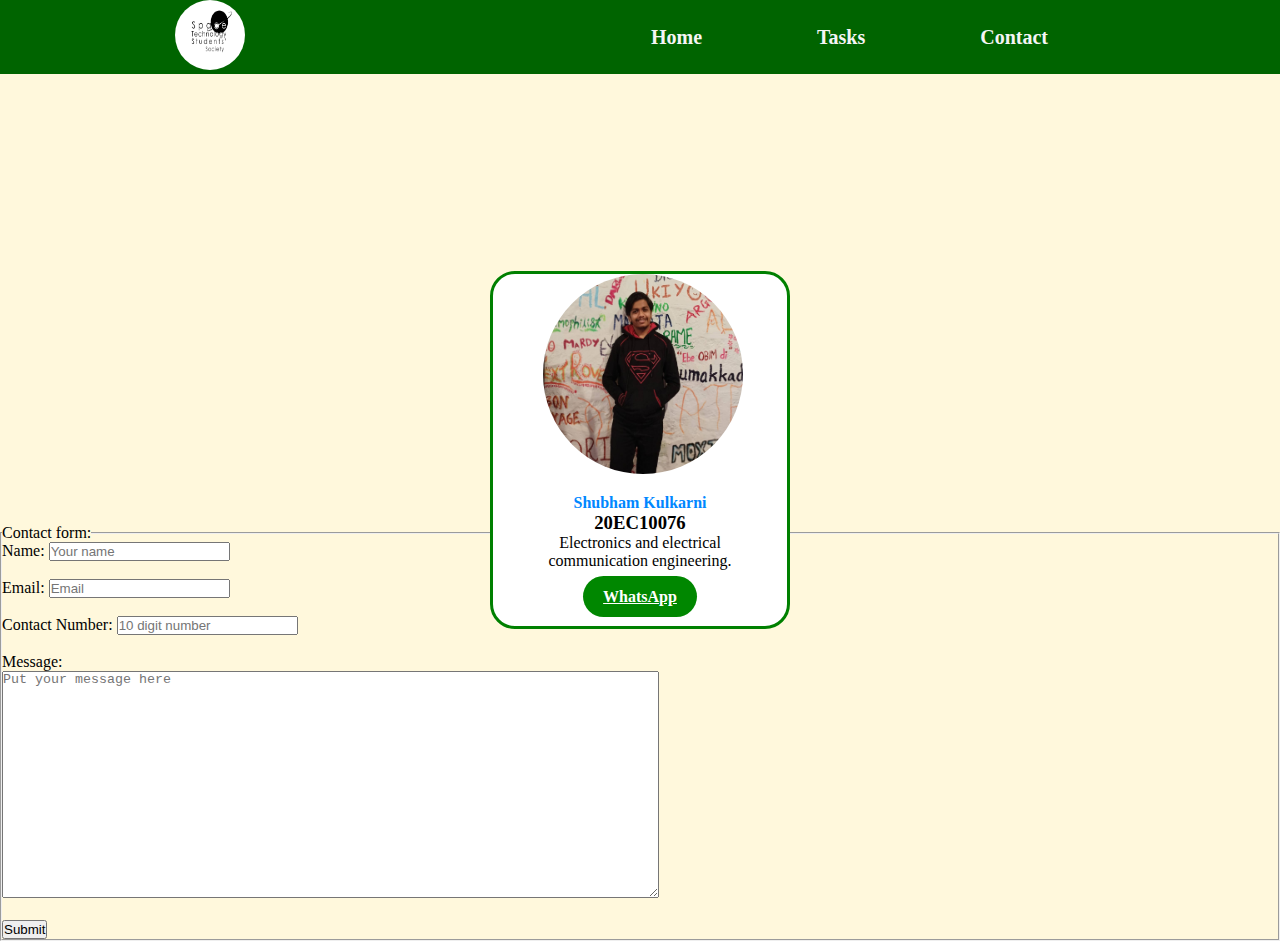
<file: index.html>
<!DOCTYPE html>
<html>
    <head>
        <link rel = "stylesheet" href="style.css">
        <title>Shubham's spAts page</title>
    </head>
    <body>
        <nav>
            <div class="logo">
                <a href="https://spats.in"><img src= "imgs/spAts_logo.png" alt="spAts logo"></a>
            </div>
            <ul class="nav-links">
                <li>
                    <a href="#">Home</a>
                </li>
                <li>
                    <a href="#">Tasks</a>
                    <div class="submenu">
                        <ul>
                            <li><a href="Task1/Task1.html">Task 1</a></li>
                            <li><a href="Task2/Task2.html">Task 2</a></li>
                            <li><a href="Task3/Task3.html">Task 3</a></li>
                        </ul>
                    </div>
                <li>
                    <a href="#contact">Contact</a>
                </li>
            </ul>
        </nav>

        <div class="card-container">

            <div class="upper-container">
                    <img src="imgs/Profile1.jpeg" />
            </div>
    
            <div class="lower-container">
                <h4>Shubham Kulkarni</h4>
                <h3>20EC10076</h3>
                <p>Electronics and electrical communication engineering.</p>
                <br>
                <div>
                    <a href=" https://wa.me/919529713100" class="btn">WhatsApp</a>
                </div>
            </div>
    
        </div>

        <div class="contact" id="contact">
            <form>
                <fieldset>
                    <legend>Contact form:</legend>
                    <label for="name">Name: </label>
                    <input type="text" placeholder="Your name" ><br><br>
                    <label for="email">Email: </label>
                    <input type="email" placeholder="Email" required><br><br>
                    <label for="contact">Contact Number: </label>
                    <input type="number" placeholder="10 digit number"><br><br> 
                    <label for="text">Message: </label><br>
                    <textarea placeholder="Put your message here" rows="15" cols="80" required></textarea>
                    <br><br>
                    <button type="submit">Submit</button>
                    <br>
                </fieldset>
            </form>
        </div>

    </body>
</html>
</file>
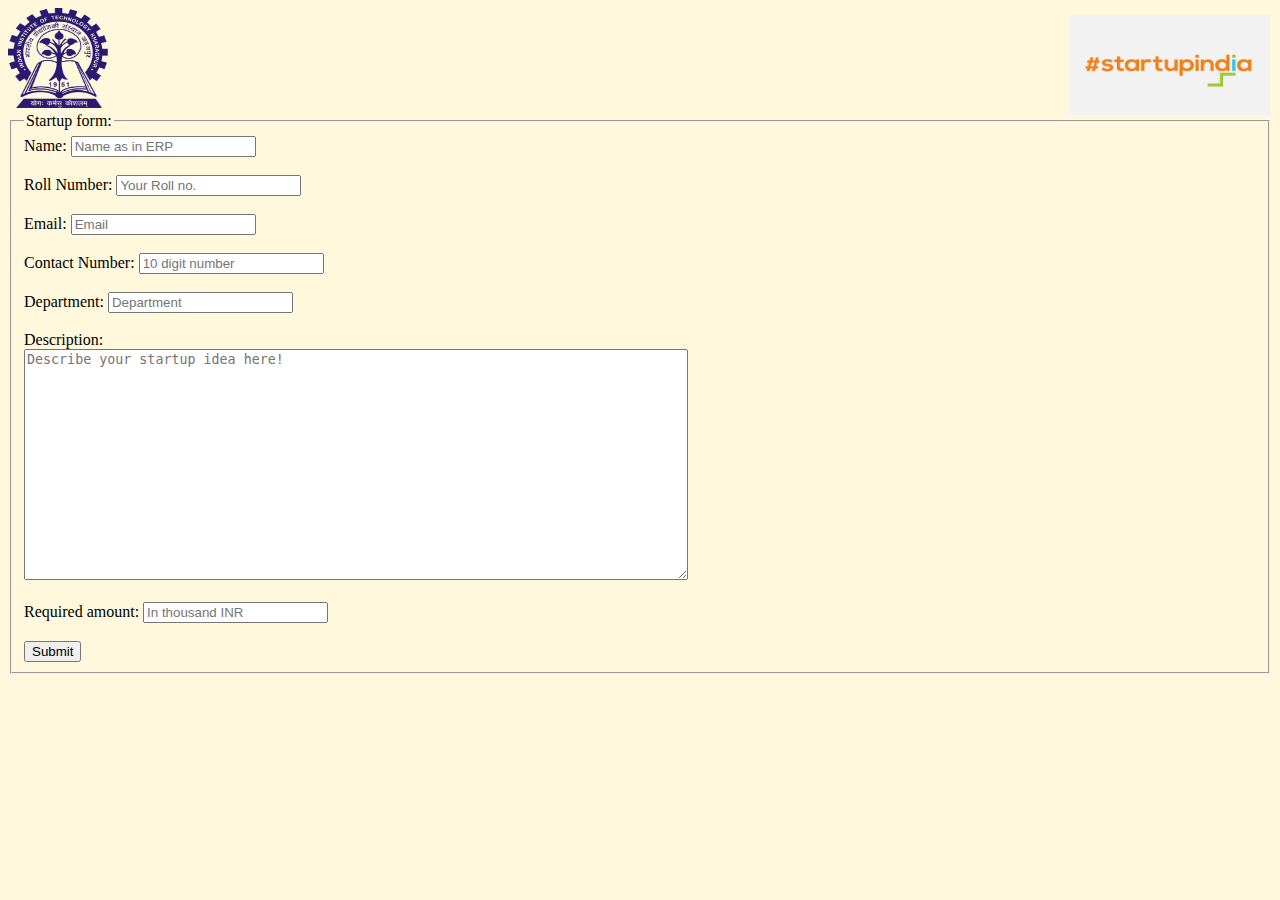
<file: Task1/Task1.html>
<!DOCTYPE html>
<html>
    <head>
        <title>
            Startup Form
        </title>
    </head>
    <body style="background-color: cornsilk;">  
        <header>
            <img src="kgp_logo.png" alt="kgp logo" height="100px" width="100px">
            <img src="startup-india.jpg" alt="startup-india logo" height="100px" width="200px" style="position: absolute; right: 10px; top: 15px;">
        </header>  
            <form>
                <fieldset>
                    <legend>Startup form:</legend>
                    <label for="name">Name: </label>
                    <input type="text" placeholder="Name as in ERP" required><br><br>
                    <label for="Roll no.">Roll Number:</label>
                    <input type="text" placeholder="Your Roll no." required><br><br>
                    <label for="email">Email: </label>
                    <input type="email" placeholder="Email" required><br><br>
                    <label for="contact">Contact Number: </label>
                    <input type="number" placeholder="10 digit number"><br><br>
                    <label for="text">Department:</label>
                    <input type="text" placeholder="Department" required><br><br> 
                    <label for="text">Description: </label><br>
                    <textarea placeholder="Describe your startup idea here!" rows="15" cols="80" required></textarea>
                    <br><br>
                    <label for="text">Required amount:</label>
                    <input type="number" placeholder="In thousand INR" required><br><br>
                    <button type="submit">Submit</button>
                    <br>
                </fieldset>
            </form>
    </body>
</html>
</file>
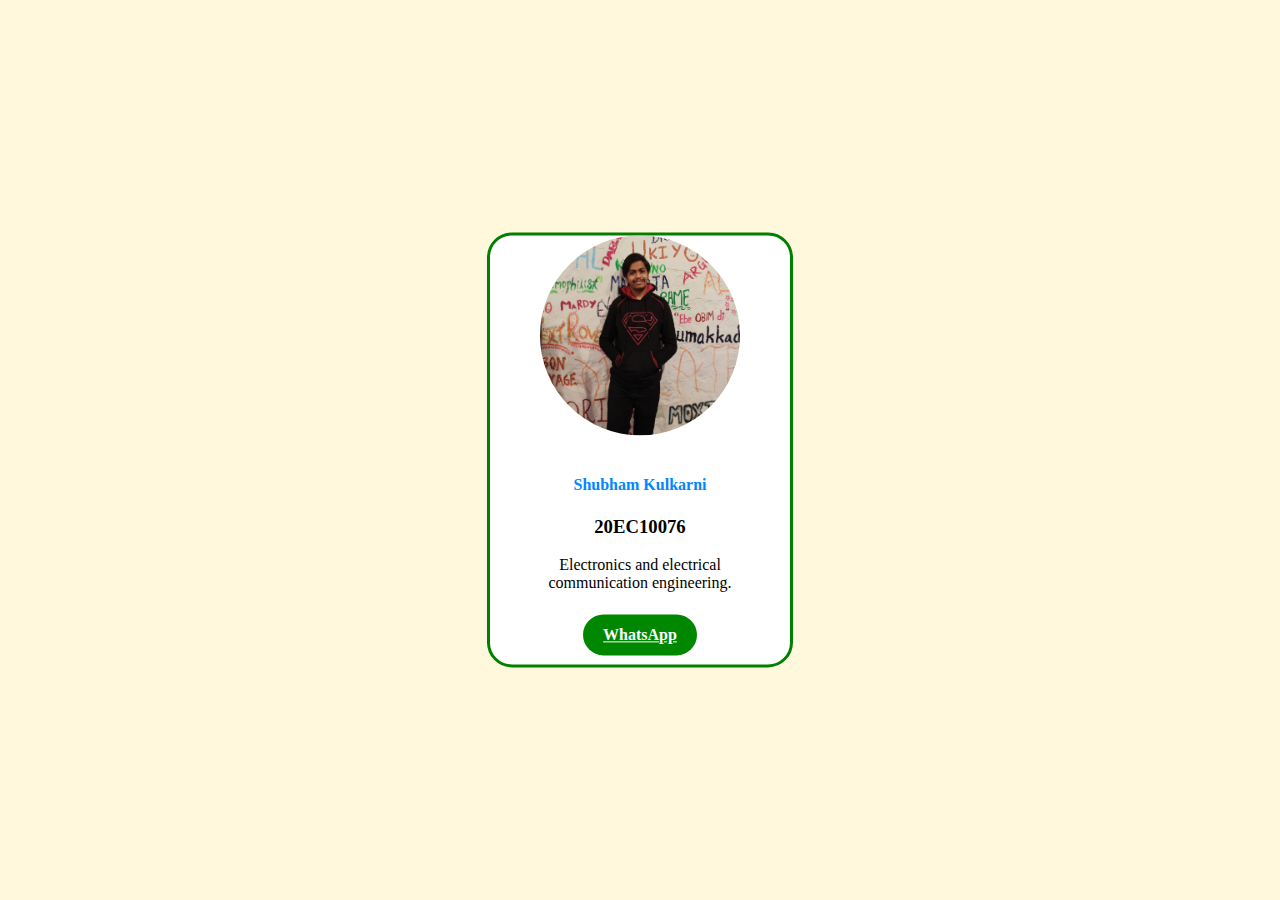
<file: Task2/Task2.html>
<!DOCTYPE html>
<html>
<head>
	<title>ID Card</title>
	<link rel="stylesheet"  href="style.css">
</head>

<body>

	<div class="card-container">

		<div class="upper-container">
				<img src="Profile1.jpeg" />
		</div>

		<div class="lower-container">
			<h4>Shubham Kulkarni</h4>
			<h3>20EC10076</h3>
			<p>Electronics and electrical communication engineering.</p>
			<br>
			<div>
				<a href=" https://wa.me/919529713100" class="btn">WhatsApp</a>
			</div>
		</div>

	</div>

</body>
</html>
</file>
<file: style.css>
*{
    margin: 0px;
    padding: 0px;
    box-sizing: border-box;
}

body{
    background-color: cornsilk;
    background-size: 1200px 600px;
}

nav{
    display: flex;
    justify-content: space-around;
    align-items: center;
    min-height: 6vh;
    background-color: rgb(0, 100, 0);
}

.logo img{
    width: 70px;
    height: 70px;
    border-radius: 35px;
}

.nav-links{
    display: flex;
    justify-content: space-around;
    width: 40%;
}

.nav-links a{
    color: whitesmoke;
    text-decoration: none;
    font-weight: bold;
    font-size: 20px;
}

.nav-links li{
    list-style: none;
}

.nav-links li a{
    transition: all 0.3s ease 0s;
}

.nav-links li a:hover{
    color: palegoldenrod;
}

.submenu{
    display: none;
}

.nav-links li:hover .submenu
{
    display: block;
    position: absolute;
    background: rgb(0, 100, 0);
}

.card-container{
	width: 300px;
	background-color: white;
    position: absolute;
	top: 50%;
	left: 50%;
	transform: translate(-50%,-50%);
	border-style: solid;
	border-color: green;
	border-radius: 25px;
}
.upper-container{
	height: 200px;
	border-radius: 23px;
}
.upper-container img{
	width: 200px;
	height: 200px;
	transform: translate(50px,0px);
	border-radius: 100px;
}
.lower-container{
	padding: 20px;
	text-align: center;
	border-radius: 25px;
}
.lower-container h4{
	color: rgb(0, 135, 255);
	font-weight: bold;
}

.lower-container .btn{
	padding: 12px 20px;
	background: rgb(0, 135, 0);
	color: white;
	border-radius: 30px;
	font-weight: bold;
}
.lower-container .btn:hover{
	background: transparent;
	color: rgb(0, 135, 0);
	border: 2px solid rgb(0, 135, 0);
}

.contact{
    margin-top: 450px;
}
</file>
<file: Task2/style.css>
body{
	background-color: cornsilk;
}
.card-container{
	width: 300px;
	background-color: white;
	position: absolute;
	top: 50%;
	left: 50%;
	transform: translate(-50%,-50%);
	border-style: solid;
	border-color: green;
	border-radius: 25px;
}
.upper-container{
	height: 200px;
	border-radius: 23px;
}
.upper-container img{
	width: 200px;
	height: 200px;
	transform: translate(50px,0px);
	border-radius: 100px;
}
.lower-container{
	padding: 20px;
	text-align: center;
	border-radius: 25px;
}
.lower-container h4{
	color: rgb(0, 135, 255);
	font-weight: bold;
}

.lower-container .btn{
	padding: 12px 20px;
	background: rgb(0, 135, 0);
	color: white;
	border-radius: 30px;
	font-weight: bold;
}
.lower-container .btn:hover{
	background: transparent;
	color: rgb(0, 135, 0);
	border: 2px solid rgb(0, 135, 0);
}
</file>
